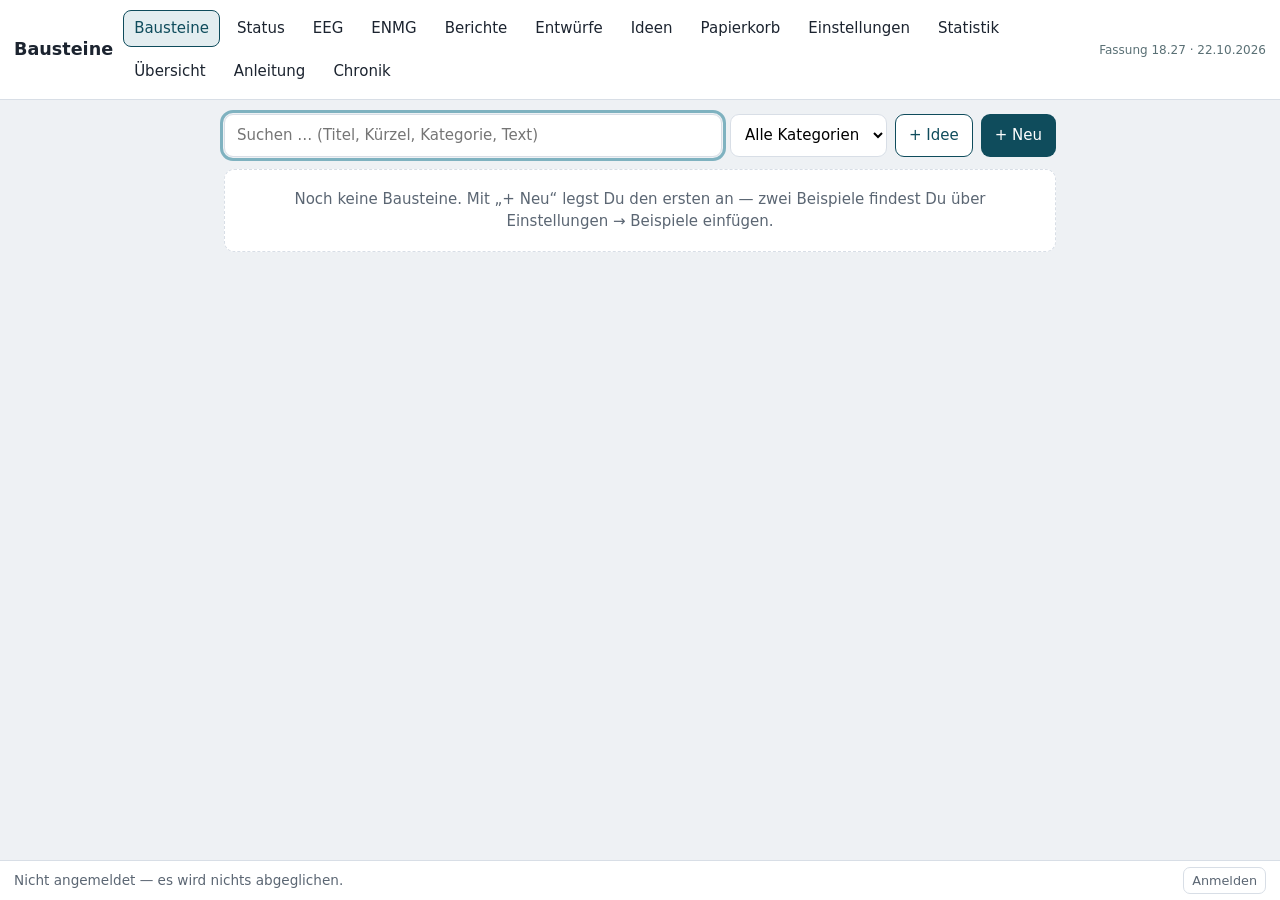
<file: index.html>
<!DOCTYPE html>
<!-- Datei: index.html
     Projekt: Textbausteine — Teil: App (Browser)
     Zweck: Das Gerüst der App: lädt Stil und alle Skripte in der
     richtigen Reihenfolge und stellt die leeren Flächen bereit, die
     die Ansichts-Dateien füllen. Doppelklick auf diese Datei startet
     die App.
     Testdaten-Welt: dieselbe Adresse mit ?welt=dev öffnen (roter Rahmen).
     An jeder Datei hängt eine Fassungsmarke (?v=…). Ohne sie hielte der
     Browser nach einer Veröffentlichung die alten Dateien fest, und Näd
     würde eine Fassung testen, die es nicht mehr gibt.
     GRUNDSATZ: In dieser App werden nie Patientendaten gespeichert. -->
<html lang="de">
<head>
<meta charset="UTF-8">
<meta name="viewport" content="width=device-width, initial-scale=1.0, viewport-fit=cover">
<title>Bausteine</title>
<link rel="stylesheet" href="stil.css?v=18.27">
</head>
<body>
  <header>
    <h1 id="app-name">Bausteine</h1>
    <span class="dev-marke" id="dev-marke" hidden>DEV</span>
    <nav id="haupt-nav"></nav>
  </header>
  <main id="inhalt"><div class="laden" id="lade-hinweis">Daten werden geladen …</div></main>
  <footer id="abgleich-leiste"></footer>
  <div id="meldung"></div>

  <!-- Reihenfolge ist Absicht: Texte → Zugangsdaten → Speicher →
       Netzverbindung → Abgleich → Makros → Masken → Auszeichnung → RTF-Leser → Reichtext →
       Einstellungen → Bausteine → Statistik → Bericht →
       Tardoc-Daten → Status-Grundlage → Status → EEG-Grundlage → EEG → ENMG → Selbsttest →
       Hilfe → Chronik → Formatleiste → Oberfläche → Ansichten -->
  <script src="texte.js?v=18.27"></script>
  <script src="konfiguration.js?v=18.27"></script>
  <script src="speicher.js?v=18.27"></script>
  <script src="wolke.js?v=18.27"></script>
  <script src="abgleich.js?v=18.27"></script>
  <script src="makros.js?v=18.27"></script>
  <script src="masken.js?v=18.27"></script>
  <script src="auszeichnung.js?v=18.27"></script>
  <script src="rtf-lesen.js?v=18.27"></script>
  <script src="reichtext.js?v=18.27"></script>
  <script src="einstellungen.js?v=18.27"></script>
  <script src="bausteine.js?v=18.27"></script>
  <script src="statistik.js?v=18.27"></script>
  <script src="bericht.js?v=18.27"></script>
  <script src="tardoc-daten.js?v=18.27"></script>
  <script src="status-grundlage.js?v=18.27"></script>
  <script src="status-texte.js?v=18.27"></script>
  <script src="status.js?v=18.27"></script>
  <script src="eeg-grundlage.js?v=18.27"></script>
  <script src="eeg.js?v=18.27"></script>
  <script src="normwerte-grundlage.js?v=18.27"></script>
  <script src="enmg-texte.js?v=18.27"></script>
  <script src="enmg.js?v=18.27"></script>
  <script src="enmg-befund.js?v=18.27"></script>
  <script src="enmg-leser.js?v=18.27"></script>
  <script src="enmg-leser-word.js?v=18.27"></script>
  <script src="enmg-leser-pdf.js?v=18.27"></script>
  <script src="enmg-leser-doc.js?v=18.27"></script>
  <script src="enmg-viking.js?v=18.27"></script>
  <script src="enmg-anonym.js?v=18.27"></script>
  <script src="diagnose.js?v=18.27"></script>
  <script src="pdf-formular.js?v=18.27"></script>
  <script src="mri-anmeldung.js?v=18.27"></script>
  <script src="pat-kette.js?v=18.27"></script>
  <script src="kisunla-umbau.js?v=18.27"></script>
  <script src="kisunla.js?v=18.27"></script>
  <script src="selbsttest.js?v=18.27"></script>
  <script src="selbsttest-enmg.js?v=18.27"></script>
  <script src="selbsttest-abloesung.js?v=18.27"></script>
  <script src="hilfe.js?v=18.27"></script>
  <script src="chronik.js?v=18.27"></script>
  <script src="tastenkuerzel.js?v=18.27"></script>
  <script src="formatleiste-tabellen.js?v=18.27"></script>
  <script src="formatleiste.js?v=18.27"></script>
  <script src="oberflaeche.js?v=18.27"></script>
  <script src="ansicht-ausfuellen.js?v=18.27"></script>
  <script src="ansicht-anzeigen.js?v=18.27"></script>
  <script src="ansicht-kisunla.js?v=18.27"></script>
  <script src="ansicht-mri.js?v=18.27"></script>
  <script src="ansicht-status-tardoc.js?v=18.27"></script>
  <script src="ansicht-status.js?v=18.27"></script>
  <script src="ansicht-status-pflege.js?v=18.27"></script>
  <script src="ansicht-eeg.js?v=18.27"></script>
  <script src="ansicht-eeg-pflege.js?v=18.27"></script>
  <script src="ansicht-enmg.js?v=18.27"></script>
  <script src="ansicht-enmg-pflege.js?v=18.27"></script>
  <script src="ansicht-enmg-anonym.js?v=18.27"></script>
  <script src="bericht-anonym.js?v=18.27"></script>
  <script src="ansicht-bericht-anonym.js?v=18.27"></script>
  <script src="ansicht-uebersicht.js?v=18.27"></script>
  <script src="ansicht-bericht-mc.js?v=18.27"></script>
  <script src="ansicht-kaertchen.js?v=18.27"></script>
  <script src="ansicht-bearbeiten.js?v=18.27"></script>
  <script src="ansicht-ideen.js?v=18.27"></script>
  <script src="ansicht-einstellungen.js?v=18.27"></script>
  <script src="ansicht-entwuerfe.js?v=18.27"></script>
  <script src="ansicht-wolke.js?v=18.27"></script>
  <script src="fenster-modus.js?v=18.27"></script>
</body>
</html>
</file>
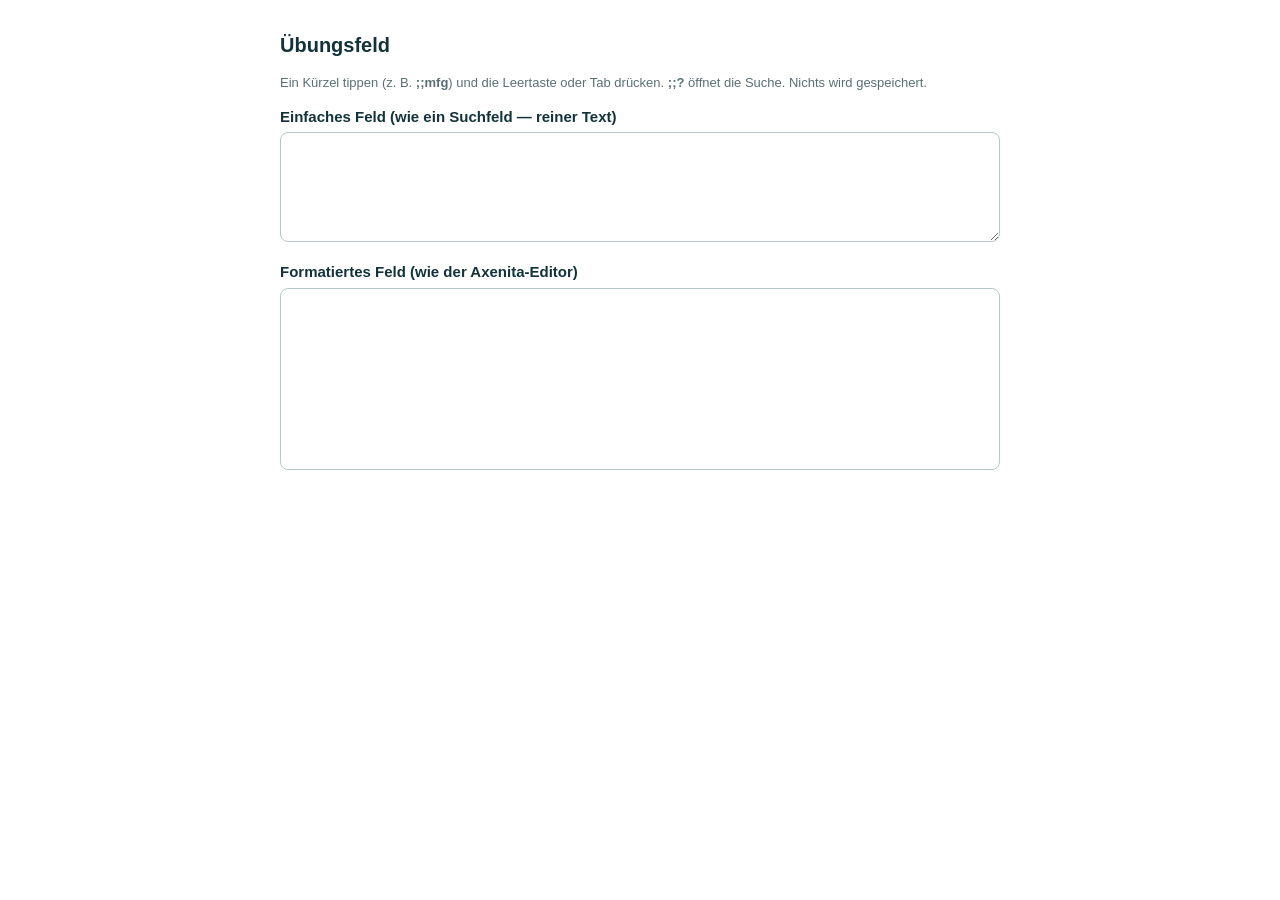
<file: erweiterung/uebungsfeld.html>
<!DOCTYPE html>
<!-- Datei: uebungsfeld.html
     Projekt: Textbausteine — Teil: Chrome-Erweiterung
     Zweck: Das eingebaute Übungsfeld. Hier lassen sich die Kürzel,
     die Suche (;;?) und das Lücken-Fenster gefahrlos ausprobieren,
     ohne irgendeine Seite freizuschalten: ein einfaches Feld (wie ein
     Suchfeld) und ein formatiertes Feld (wie der Axenita-Editor).
     Nichts, was hier steht, wird gespeichert. -->
<html lang="de">
<head>
  <meta charset="utf-8">
  <title>Bausteine — Übungsfeld</title>
  <link rel="stylesheet" href="einblendung.css">
  <style>
    body { font: 15px/1.5 Arial, sans-serif; color: #12333a;
           max-width: 720px; margin: 30px auto; padding: 0 16px; }
    h1 { font-size: 20px; }
    p  { color: #5a7075; font-size: 13px; }
    textarea { width: 100%; box-sizing: border-box; height: 110px;
           font: 15px Arial, sans-serif; padding: 10px;
           border: 1px solid #b7c7ca; border-radius: 8px; }
    #reich { min-height: 160px; border: 1px solid #b7c7ca;
           border-radius: 8px; padding: 10px; background: #fff; }
    textarea:focus, #reich:focus { outline: 2px solid #14595f; }
    h2 { font-size: 15px; margin-bottom: 4px; }
  </style>
</head>
<body>
  <h1>Übungsfeld</h1>
  <p>Ein Kürzel tippen (z.&nbsp;B. <b>;;mfg</b>) und die Leertaste oder
     Tab drücken. <b>;;?</b> öffnet die Suche. Nichts wird gespeichert.</p>

  <h2>Einfaches Feld (wie ein Suchfeld — reiner Text)</h2>
  <textarea id="einfach"></textarea>

  <h2>Formatiertes Feld (wie der Axenita-Editor)</h2>
  <div id="reich" contenteditable="true"></div>

  <script src="welt.js"></script>
  <script src="texte.js"></script>
  <script src="erweiterung-texte.js"></script>
  <script src="makros.js"></script>
  <script src="masken.js"></script>
  <script src="auszeichnung.js"></script>
  <script src="reichtext.js"></script>
  <script src="einblendung.js"></script>
  <script src="faecher.js"></script>
  <script src="seite.js"></script>
  <script src="seite-masken.js"></script>
</body>
</html>
</file>
<file: stil.css>
/* Datei: stil.css
   Projekt: Textbausteine — Teil: App (Browser)
   Zweck: Das gesamte Aussehen der App. Farben stehen oben als benannte
   Werte (Blaupause G.9a) — ein späteres Dunkel-Schema ändert nur sie.
   Seit Etappe 2 zusätzlich: die schmale Abgleich-Leiste am unteren
   Rand und die Gegenüberstellung zweier Fassungen bei einer doppelten
   Änderung. */

:root {
  --grund: #eef1f4;          /* Seitenhintergrund */
  --karte: #ffffff;          /* Kartengrund */
  --schrift: #1c2430;        /* Textfarbe */
  --gedaempft: #5b6673;      /* Nebentext */
  --linie: #d8dee6;          /* Trennlinien */
  --akzent: #0f4c5c;         /* Knöpfe, Hervorhebung */
  --akzent-hell: #e3edf0;
  --gut-schrift: #14632f;  --gut-grund: #e3f3e8;
  --warn-schrift: #a3261d; --warn-grund: #fbeae8;
  --dev: #c22e2e;
}
* { box-sizing: border-box; }
html, body { margin: 0; height: 100%; }
body {
  background: var(--grund); color: var(--schrift);
  font: 15px/1.5 -apple-system, "Segoe UI", system-ui, Roboto, Arial, sans-serif;
}
/* Testwelt-Rahmen (20.9. korrigiert): Er lag als Rahmen AM Inhalt und
   schnitt darum quer durch die Liste, sobald die Seite länger wurde.
   Jetzt liegt er als eigene Schicht über dem Fensterrand — er wandert
   beim Scrollen nicht mit und überdeckt nichts. */
body.dev-welt { min-height: 100vh; }
body.dev-welt::after {
  content: ""; position: fixed; inset: 0; z-index: 9;
  border: 4px solid var(--dev); pointer-events: none;
}

header {
  display: flex; align-items: center; gap: 10px;
  padding: 10px 14px; background: var(--karte);
  border-bottom: 1px solid var(--linie);
  position: sticky; top: 0; z-index: 5;
}
header h1 { font-size: 1.1rem; margin: 0; }
.dev-marke {
  background: var(--dev); color: #fff; border-radius: 6px;
  padding: 1px 8px; font-size: .8rem; font-weight: 700;
}
nav { margin-left: auto; display: flex; gap: 6px; flex-wrap: wrap; }
nav button {
  background: none; border: 1px solid transparent; border-radius: 8px;
  padding: 6px 10px; font: inherit; cursor: pointer; color: var(--schrift);
}
nav button.aktiv { background: var(--akzent-hell); border-color: var(--akzent); color: var(--akzent); }

main { max-width: 860px; margin: 0 auto; padding: 14px 14px 56px; }
main.breit { max-width: 1100px; }

/* Die Abgleich-Leiste: immer sichtbar, nie im Weg. */
#abgleich-leiste {
  position: fixed; left: 0; right: 0; bottom: 0; z-index: 8;
  display: flex; align-items: center; gap: 10px; flex-wrap: wrap;
  padding: 6px 14px calc(6px + env(safe-area-inset-bottom));
  background: var(--karte); border-top: 1px solid var(--linie);
  font-size: .85rem; color: var(--gedaempft);
}
#abgleich-leiste.warn { background: var(--warn-grund); color: var(--warn-schrift); }
#abgleich-leiste .leiste-text { flex: 1; min-width: 120px; }
#abgleich-leiste .leiste-offen {
  background: var(--akzent-hell); color: var(--akzent);
  border-radius: 6px; padding: 1px 8px; white-space: nowrap;
}

/* Zwei Fassungen nebeneinander, wenn beide Orte geändert haben. */
.fassung {
  border: 1px solid var(--linie); border-radius: 9px;
  padding: 10px; margin-bottom: 10px;
}
.fassung-kopf { font-weight: 700; font-size: .9rem; }
.fassung-titel { margin-top: 4px; }

.werkzeugleiste { display: flex; gap: 8px; margin-bottom: 12px; flex-wrap: wrap; }
.werkzeugleiste input[type=search] {
  flex: 1; min-width: 200px; font: inherit;
  padding: 9px 12px; border: 1px solid var(--linie); border-radius: 9px;
}
.werkzeugleiste select {
  font: inherit; padding: 8px 10px; border: 1px solid var(--linie);
  border-radius: 9px; background: var(--karte); max-width: 220px;
}
button.haupt {
  background: var(--akzent); color: #fff; border: 0; border-radius: 9px;
  padding: 9px 14px; font: inherit; cursor: pointer;
}
button.neben {
  background: var(--karte); color: var(--akzent);
  border: 1px solid var(--akzent); border-radius: 9px;
  padding: 8px 13px; font: inherit; cursor: pointer;
}
button.leise {
  background: none; border: 0; color: var(--gedaempft);
  font: inherit; cursor: pointer; padding: 4px 6px; border-radius: 6px;
}
button.leise:hover { background: var(--akzent-hell); color: var(--akzent); }
button:focus-visible, input:focus-visible, select:focus-visible,
textarea:focus-visible { outline: 3px solid #7fb2c0; outline-offset: 1px; }

.gruppe { margin: 14px 0 6px; color: var(--gedaempft); font-size: .85rem;
          text-transform: uppercase; letter-spacing: .04em; }
ul.liste { list-style: none; margin: 0; padding: 0; }
ul.liste li {
  background: var(--karte); border: 1px solid var(--linie);
  border-radius: 10px; margin-bottom: 8px;
  display: flex; align-items: center; gap: 10px; padding: 10px 12px;
  cursor: pointer;
}
ul.liste li:hover { border-color: var(--akzent); }
.zeile-text { flex: 1; min-width: 0; }
.zeile-titel { font-weight: 600; }
.zeile-neben { color: var(--gedaempft); font-size: .85rem;
  white-space: nowrap; overflow: hidden; text-overflow: ellipsis; }
.marke {
  background: var(--akzent-hell); color: var(--akzent);
  border-radius: 6px; padding: 1px 7px; font-size: .8rem; white-space: nowrap;
}
.leer, .laden { color: var(--gedaempft); background: var(--karte);
  border: 1px dashed var(--linie); border-radius: 10px; padding: 18px;
  text-align: center; }

/* Das Fenster darf nie höher werden als der Bildschirm: der Inhalt
   scrollt, die Knopfzeile unten bleibt stehen. Sonst rutschte
   „Speichern" bei langen Fenstern (z. B. Baustein mit zwei
   Standort-Fassungen) aus dem Bild — Näd 22.9. */
dialog {
  border: 1px solid var(--linie); border-radius: 12px; padding: 18px;
  width: min(560px, 92vw); color: var(--schrift);
  max-height: 88vh; overflow-y: auto; overscroll-behavior: contain;
}
/* Das Bearbeiten-Fenster ist bewusst BREIT (Näd 23.9.): Nur so sieht
   man beim Schreiben, wo eine Zeile wirklich umbricht und wo ein
   Absatz endet — und Tabellen stehen in ihrer echten Breite da,
   statt zusammengequetscht. Auf kleinen Bildschirmen greift 96vw. */
dialog.weit { width: min(1180px, 96vw); }
dialog::backdrop { background: rgba(20, 30, 40, .35); }
dialog h2 { margin: 0 0 10px; font-size: 1.05rem; }
.feldzeile { margin-bottom: 10px; }
.feldzeile label { display: block; font-size: .85rem; color: var(--gedaempft);
  margin-bottom: 3px; }
.feldzeile input[type=text], .feldzeile textarea, .feldzeile select {
  width: 100%; font: inherit; padding: 8px 10px;
  border: 1px solid var(--linie); border-radius: 8px;
}
.feldzeile textarea { min-height: 130px; font-family: ui-monospace, "SF Mono",
  Consolas, Menlo, monospace; font-size: .9rem; }
.dialog-knoepfe { display: flex; gap: 8px; justify-content: flex-end;
  margin-top: 14px; flex-wrap: wrap;
  position: sticky; bottom: -18px; z-index: 5;
  background: var(--karte); border-top: 1px solid var(--linie);
  padding: 10px 0 4px; margin-bottom: -4px; }
.hinweis-gut { color: var(--gut-schrift); font-size: .85rem; }
/* Hinweiszeile im Kopier-Fenster (23.9.). */
dialog p.hinweis { margin: -4px 0 10px; font-size: .85rem;
  color: var(--gedaempft); }
ul.fehlerliste { margin: 2px 0 0; padding-left: 20px; }
ul.fehlerliste li { font-size: .85rem; margin-bottom: 2px; }
ul.fehlerliste.warn li { color: var(--warn-schrift); }
.knopfleiste { display: flex; flex-wrap: wrap; gap: 4px; }
button.klein { font-size: .8rem; padding: 3px 8px;
  border: 1px solid var(--linie); border-radius: 7px; background: var(--karte); }
button.klein:hover { background: var(--akzent-hell); border-color: var(--akzent); }
.zaehler { color: var(--akzent); font-weight: 700; min-width: 46px; }
h3.unterkapitel { font-size: .92rem; margin: 12px 0 2px; }
h3.unterkapitel:first-of-type { margin-top: 4px; }
.hinweis-warn { color: var(--warn-schrift); font-size: .85rem; white-space: pre-line; }
/* Fehlerzeile im Bearbeiten-Fenster: deutlich sichtbar über den
   Knöpfen (23.9.), weil die Sprechblase vom Fenster verdeckt wird. */
dialog > p.hinweis-warn { margin: 10px 0 0; padding: 8px 10px;
  border: 1px solid var(--warn-schrift); border-radius: 8px; }
.vorschau-kasten {
  background: var(--grund); border: 1px solid var(--linie); border-radius: 8px;
  padding: 10px; white-space: pre-wrap; font-size: .9rem; margin-top: 8px;
}

.karte {
  background: var(--karte); border: 1px solid var(--linie);
  border-radius: 10px; padding: 14px; margin-bottom: 12px;
}
.karte h2 { margin: 0 0 8px; font-size: 1rem; }
.karte p.erklaerung { color: var(--gedaempft); font-size: .9rem; margin: 4px 0 10px; }
table.konstanten { width: 100%; border-collapse: collapse; }
table.konstanten td { padding: 4px 6px 4px 0; }
table.konstanten input { width: 100%; font: inherit; padding: 6px 8px;
  border: 1px solid var(--linie); border-radius: 7px; }
table.konstanten button { font-size: .8rem; padding: 4px 10px;
  border: 1px solid var(--linie); border-radius: 7px; background: var(--karte);
  color: var(--warn-schrift); cursor: pointer; white-space: nowrap; }
table.konstanten button:hover { background: var(--warn-grund);
  border-color: var(--warn-schrift); }

.test-zeile { display: flex; gap: 8px; padding: 5px 0;
  border-bottom: 1px dashed var(--linie); align-items: baseline; }
.test-zeile:last-child { border-bottom: 0; }
.punkt-gut { color: var(--gut-schrift); font-weight: 700; }
.punkt-warn { color: var(--warn-schrift); font-weight: 700; }
.test-detail { color: var(--gedaempft); font-size: .85rem; }

#meldung {
  position: fixed; left: 50%; bottom: 22px; transform: translateX(-50%);
  background: var(--schrift); color: #fff; border-radius: 999px;
  padding: 9px 18px; font-size: .9rem; opacity: 0; pointer-events: none;
  transition: opacity .2s; max-width: 90vw; text-align: center; z-index: 50;
}
#meldung.sichtbar { opacity: 1; }
#meldung.warn { background: var(--warn-schrift); }

@media (max-width: 600px) {
  nav button { padding: 6px 7px; font-size: .85rem; }
  main { padding: 10px; }
}

/* Schreibfeld mit Formatierung (formatleiste.js) */
.schreibfeld-rahmen { border: 1px solid var(--linie); border-radius: 9px;
  overflow: hidden; background: var(--karte); }
.formatleiste { display: flex; flex-wrap: wrap; gap: 4px; align-items: center;
  padding: 6px 8px; background: var(--grund); border-bottom: 1px solid var(--linie); }
.formatleiste button.klein { min-width: 30px; }
.formatleiste select.klein { font-size: .82rem; padding: 3px 6px;
  border: 1px solid var(--linie); border-radius: 6px; background: var(--karte); }
.knopf-fett { font-weight: 800; }
.knopf-kursiv { font-style: italic; }
.knopf-unter { text-decoration: underline; }
.knopf-durch { text-decoration: line-through; }
.klein-hinweis { padding: 4px 8px; margin: 0; font-size: .78rem;
  border-bottom: 1px solid var(--linie); }
/* Arial 10 Punkt — dieselbe Schrift und Grösse wie KISIMs Textfelder,
   damit im Schreibfeld steht, was nachher auch dort steht. */
/* Die Fassungs-Felder starten kleiner als das Hauptfeld — sie sind die
   Ausnahme, nicht der Regelfall, und dürfen das Fenster nicht sprengen. */
.variante-block { border-left: 3px solid var(--linie); padding-left: 10px;
  margin: 10px 0; }
.variante-kopf { display: flex; align-items: center; gap: 8px;
  justify-content: space-between; }
.variante-block .schreibfeld { min-height: 90px; max-height: 24vh; }
.schreibfeld { min-height: 140px; max-height: 42vh; overflow: auto;
  padding: 10px 12px; outline: none; line-height: 1.45;
  font-family: Arial, Helvetica, sans-serif; font-size: 13.3px; }
.schreibfeld:focus { box-shadow: inset 0 0 0 2px var(--akzent-hell); }
.schreibfeld ul, .schreibfeld ol { margin: 4px 0 4px 20px; padding-left: 10px; }
.marke-diktat { background: var(--warn-grund); color: var(--warn-schrift); }

/* Zwischenablage untersuchen */
.untersuch-feld { border: 2px solid var(--akzent); border-radius: 8px;
  min-height: 70px; max-height: 200px; }
.rohtext { background: var(--grund); border: 1px solid var(--linie);
  border-radius: 8px; padding: 8px; font-size: .74rem; white-space: pre-wrap;
  word-break: break-all; max-height: 260px; overflow: auto; margin-top: 10px; }

/* Entwürfe und Sammel-Erfassung */
.sammelfeld { border: 2px solid var(--akzent); border-radius: 9px;
  min-height: 110px; }
.sammelfeld:empty::before { content: attr(data-leer); color: var(--gedaempft); }
.sammel-knoepfe { justify-content: flex-start; margin-top: 10px; }
.sammel-zaehler { margin-top: 8px; }
.idee-feld { width: 100%; min-height: 130px; font: inherit; padding: 10px;
  border: 1px solid var(--linie); border-radius: 9px; box-sizing: border-box; }

/* Fassungsmarke oben auf jeder Seite (20.9.) */
.fassung-marke { margin-left: 10px; font-size: 12px; color: #5a7075; font-weight: normal; white-space: nowrap; }

/* ---- Tabellen (Etappe 7) ------------------------------------------- */
.tb-tabelle { border-collapse: collapse; width: 100%; margin: 6px 0;
  table-layout: fixed; font-size: 13.3px; }
.tb-tabelle td, .tb-tabelle th { border: 1px solid var(--linie);
  padding: 3px 6px; vertical-align: top; word-wrap: break-word;
  min-width: 24px; }
.tb-tabelle th { font-weight: 700; background: var(--karte);
  text-align: left; }
.schreibfeld { overflow-x: auto; }
/* Die Werkzeuge stehen in EINER Zeile und rücken erst um, wenn der
   Platz wirklich fehlt; zusammengehörende Gruppen bleiben beisammen
   (Näd 23.9.: „L, M und R sollten auf der gleichen Zeile sein"). */
.tabellen-leiste .gruppe { display: inline-flex; gap: 4px; }
.tabellen-leiste { display: none; flex-wrap: wrap; gap: 4px; align-items: center;
  align-items: center; padding: 4px 8px;
  border-top: 1px dashed var(--linie); }
.tabellen-leiste.sichtbar { display: flex; }
.tabellen-leiste .leisten-titel { font-size: .78rem;
  color: var(--gedaempft); margin-right: 2px; }

/* ---- Etappe 8: Masken-Fenster ------------------------------------- */
/* Scrollen und die festsitzende Knopfzeile bringt schon die
   allgemeine dialog-Regel oben mit (Register #35). */
dialog.maske { width: min(720px, 94vw); }
.maske-zeile { display: block; }
.maske-kopf {
  display: flex; gap: 8px; align-items: center; font-weight: 600;
  cursor: pointer;
}
.maske-kopf input[type="checkbox"] { width: 17px; height: 17px; }
.maske-text {
  width: 100%; margin-top: 4px; padding: 6px 8px;
  border: 1px solid var(--linie); border-radius: 9px; resize: vertical;
  /* hebt die Schreibfeld-Regel der feldzeile auf: Ankreuz-Texte sind
     kurze Sätze, keine Monospace-Editoren */
  min-height: 0; font: inherit;
}
.maske-katliste {
  display: flex; flex-direction: column; gap: 4px; margin-top: 4px;
  padding-left: 4px;
}
.maske-kateintrag {
  display: flex; gap: 8px; align-items: center; font-weight: normal;
  cursor: pointer;
}
.maske-kateintrag input[type="checkbox"] { width: 16px; height: 16px; }
/* Was gerade nicht gilt (Abschnitt abgewählt), bleibt sichtbar, aber
   gedimmt — das Fenster springt nicht (Entscheid Etappe 8). */
.maske-zeile.gedimmt { opacity: .45; }

/* Sammelrunde E8: Bausteine ohne Kategorie stehen abgesetzt zuunterst. */
.gruppe-ohne { color: #8a6d1a; border-top: 2px solid #e6d9a8;
  margin-top: 18px; padding-top: 10px; }
.liste-ohne li { background: #fdf9ec; }
.erklaerzeile { margin-top: 6px; min-height: 2.4em; font-size: 0.85rem;
  color: #4a5b60; background: #f2f6f7; border-radius: 6px; padding: 6px 10px; }

/* Kärtchen-Runde: Platzhalter als Klartext-Kärtchen im Schreibfeld. */
.tb-chip { display: inline-block; padding: 1px 8px; margin: 0 1px;
  border-radius: 10px; font-size: 0.82em; font-weight: 600;
  background: #e3edf0; color: #14595f; border: 1px solid #b9d2d8;
  cursor: pointer; user-select: none; white-space: nowrap;
  max-width: 100%; overflow: hidden; text-overflow: ellipsis;
  vertical-align: baseline; }
.tb-chip:hover { filter: brightness(0.94); }
.tb-chip-ankreuz { background: #e7f0e2; border-color: #bfd6b3; color: #2f5c1f; }
.tb-chip-kategorie { background: #efe6f4; border-color: #d3bede; color: #5b2d78; }
.tb-chip-sprung { background: #fdeee0; border-color: #ecd0b0; color: #8a4b12; }
.tb-chip-roh { background: #eee; border-color: #ccc; color: #555; }
.tb-chip-wenn, .tb-chip-wennnicht, .tb-chip-ende { font-weight: 700; }
.tb-paar-0 { background: #dcebf7; border-color: #aecfe8; color: #114b78; }
.tb-paar-1 { background: #fdf3d7; border-color: #e8d79a; color: #6d5410; }
.tb-paar-2 { background: #fbe3ea; border-color: #eab6c6; color: #7c1f3f; }
.tb-paar-3 { background: #e2f2ec; border-color: #b2dccd; color: #145c43; }
.tb-paar-fehl { background: #fdecea; border-color: #d33; color: #a11;
  border-style: dashed; }
.rohzeile { margin-top: 6px; display: flex; gap: 6px; align-items: center;
  font-size: 0.8rem; color: #7a888c; }
.rohzeile label { cursor: pointer; }

/* ---- Status-Werk (Etappe 9) ---------------------------------------- */
.status-kopf { display: flex; align-items: center; gap: 12px;
  justify-content: space-between; flex-wrap: wrap; }
.status-teilmengen { display: flex; flex-wrap: wrap; gap: 6px;
  align-items: center; margin: 8px 0; }
.status-chip { border-radius: 999px; padding: 4px 12px; }
.status-chip.aktiv { background: #2c7a7b; color: #fff;
  border-color: #2c7a7b; }
.status-tardoc { background: #f6f8f8; border: 1px solid #dde4e6;
  border-radius: 8px; padding: 8px 10px; margin: 8px 0; }
.status-tardoc-zeile { display: flex; align-items: center; gap: 10px;
  flex-wrap: wrap; margin: 2px 0; }
.status-pille { border-radius: 999px; padding: 2px 10px;
  background: #e7ebec; font-weight: 600; white-space: nowrap; }
.status-pille.gut { background: #d9f2e2; color: #1c7c3c; }
.status-pille.halb { background: #fdf3d7; color: #8a6d00; }
.status-tardoc-fuss { font-size: 0.72rem; color: #8a9599;
  margin-top: 4px; }
.status-suche { width: 100%; max-width: 420px; margin: 4px 0 10px;
  padding: 6px 10px; }
.status-flaeche { display: grid; grid-template-columns: minmax(0, 1fr) 340px;
  gap: 16px; align-items: start; }
@media (max-width: 900px) { .status-flaeche { grid-template-columns: 1fr; } }
.status-rechts { position: sticky; top: calc(var(--kopf-h, 0px) + 10px); }
.status-knoepfe { display: flex; flex-wrap: wrap; gap: 6px; }
.status-kopieren { font-weight: 700; }
.status-vorschau { margin-top: 8px; max-height: 62vh; overflow: auto; }
.status-vorschau-inhalt p { margin: 0 0 8px; }
.status-kategorie { border: 1px solid #e2e8ea; border-radius: 8px;
  padding: 8px 10px; margin: 0 0 10px; background: #fff; }
.status-kategorie h3 { margin: 0 0 6px; font-size: 0.95rem;
  text-decoration: underline; }
.status-zeile { display: flex; gap: 8px; align-items: flex-start;
  padding: 3px 0; }
.status-zeile input[type="checkbox"] { margin-top: 3px; }
.status-zeile.selten { opacity: 0.82; font-size: 0.9em;
  background: #fafcfc; }
.status-zeile-inhalt { flex: 1; min-width: 0; }
.status-name { font-weight: 600; }
.status-befund { cursor: pointer; border-bottom: 1px dotted #b8c4c7; }
.status-befund:hover { background: #eef4f5; }
.status-befund.abweichend { font-weight: 700; color: #444444; }
.status-zurueck { margin-left: 6px; padding: 0 6px; }
.status-abweichfeld { width: 100%; box-sizing: border-box; }
.status-weitere { margin-top: 4px; font-size: 0.8rem; color: #4a6a6e;
  background: none; border: none; text-decoration: underline;
  cursor: pointer; padding: 2px 0; }
/* Pflege */
.status-pflege-katzeile { display: flex; align-items: center; gap: 8px; }
.status-pflege-katzeile h3 { cursor: pointer; margin: 0; }
.status-pflege-zeile { display: flex; align-items: center; gap: 8px;
  padding: 3px 0; flex-wrap: wrap; }
.status-pflege-befund { flex: 1; min-width: 180px; color: #5c6a6e;
  font-size: 0.88em; }
.status-pfeil { padding: 0 7px; }
.status-pfeil:disabled { opacity: 0.3; }
.status-marke { font-size: 0.72rem; border-radius: 999px;
  padding: 1px 9px; background: #eef1f2; color: #7a888c; }
.status-marke.haeufig { background: #dcefe4; color: #1c7c3c; }
.status-katwahl { max-width: 180px; }
.status-klein { font-size: 0.78rem; padding: 2px 8px; }
.status-grundneu { margin-top: 14px; color: #a11; }
.status-dialog { max-width: 560px; width: 92vw; }
.status-etiketten { margin: 4px 0; }
.status-etikett { display: flex; align-items: center; gap: 8px;
  font-size: 0.85rem; padding: 2px 0; }
.status-etikett-neu { display: flex; flex-wrap: wrap; gap: 6px;
  align-items: center; margin-top: 4px; }
.status-muskeln { width: 90px; }
/* Übersicht */
.uebersicht-tabelle h3 { margin: 12px 0 4px; }
.uebersicht-zeile { display: grid;
  grid-template-columns: 22ch 240px minmax(0, 1fr) 90px;
  gap: 10px; padding: 3px 0; border-bottom: 1px solid #eef1f2;
  align-items: baseline; }
@media (max-width: 800px) {
  .uebersicht-zeile { grid-template-columns: 90px minmax(0, 1fr); }
  .uebersicht-text, .uebersicht-benutzt { display: none; }
}
.uebersicht-kuerzel { font-family: ui-monospace, Consolas, monospace;
  color: #2c7a7b; overflow-wrap: anywhere; }
.uebersicht-titel { font-weight: 600; }
.uebersicht-text { color: #5c6a6e; font-size: 0.88em; overflow: hidden;
  text-overflow: ellipsis; white-space: nowrap; }
.uebersicht-benutzt { font-size: 0.78em; color: #8a9599;
  text-align: right; }

/* ---- Berichte: Bericht Memory Clinic (Etappe 9, R6) ----------------- */
.bmc-quelle { width: 100%; box-sizing: border-box; font: 0.85rem/1.4 inherit;
  padding: 8px; border: 1px solid #c8d0d3; border-radius: 6px; }
.bmc-wahlen { display: flex; flex-wrap: wrap; gap: 10px; align-items: flex-end;
  margin: 10px 0; }
.bmc-wahl { display: flex; flex-direction: column; gap: 3px;
  font-size: 0.8rem; color: #5b6b70; }
.bmc-ziel { margin-top: 14px; }
.bmc-zielkopf { display: flex; align-items: center; gap: 12px;
  justify-content: space-between; }
.bmc-zielkopf h3 { margin: 0; }
.bmc-vorschau { background: #fff; border: 1px solid #dde4e6; border-radius: 6px;
  padding: 10px 12px; margin-top: 8px; max-height: 300px; overflow: auto;
  font-size: 0.85rem; }
.bmc-vorschau p { margin: 0 0 8px; }

/* ---- Sammelrunde Etappe 9 (27.9.): Sticky-Kopf, Nur-Gewählte, iPhone */
.status-sticky { position: sticky; top: var(--kopf-h, 0px); z-index: 4;
  background: var(--grund); padding: 6px 0 8px; box-shadow: 0 6px 8px -8px rgba(0,0,0,0.25); }
.status-suchzeile { display: flex; gap: 8px; align-items: center; }
.status-suchzeile .status-suche { flex: 1; }
.status-nurgew { border-radius: 999px; padding: 4px 12px; white-space: nowrap; }
.status-nurgew.aktiv { background: #2c7a7b; color: #fff; border-color: #2c7a7b; }
.status-name { cursor: pointer; }
.status-exportzeile { margin: 4px 0 10px; }
.uebersicht-zeile { cursor: pointer; }
.uebersicht-zeile:hover { background: #eef3f3; }

/* iPhone und schmale Fenster: Die App bleibt benutzbar — Navigation
   umbrechend und kompakt, Status einspaltig, Vorschau darunter. */
@media (max-width: 760px) {
  header { flex-wrap: wrap; row-gap: 4px; position: static; }
  .status-sticky { top: 0; }
  .fassung-marke { flex-basis: 100%; margin-left: 0; }
  #haupt-nav { flex-wrap: wrap; gap: 4px; }
  #haupt-nav button { padding: 5px 9px; font-size: 0.82rem; }
  .status-flaeche { display: block; }
  .status-rechts { position: static; max-width: none; margin-top: 14px; }
  .status-vorschau { max-height: 40vh; }
  .status-teilmengen { overflow-x: auto; flex-wrap: nowrap;
    padding-bottom: 4px; -webkit-overflow-scrolling: touch; }
  .status-tardoc-zeile { flex-wrap: wrap; }
  .bmc-wahlen { flex-direction: column; align-items: stretch; }
  .uebersicht-zeile { grid-template-columns: auto 1fr; }
  .uebersicht-text { display: none; }
}

/* Tardoc-Nachlese-Fenster (27.9.) */
.status-tardoc-lesen { margin-left: 10px; font-size: .8rem;
  border-radius: 999px; padding: 2px 10px; }
.status-schleier { position: fixed; inset: 0; z-index: 60;
  background: rgba(20, 35, 38, 0.45); display: flex;
  align-items: flex-start; justify-content: center; padding: 4vh 12px; }
.status-lesen-karte { background: var(--karte); border-radius: 12px;
  max-width: 760px; width: 100%; max-height: 88vh; overflow-y: auto;
  padding: 16px 20px; box-shadow: 0 12px 40px rgba(0,0,0,0.3); }
.status-lesen-karte h4 { margin: 14px 0 4px; }
.status-lesen-position { margin: 4px 0; }
.status-lesen-position a { color: var(--akzent); }
.status-lesen-gruppe { margin: 3px 0 3px 10px; font-size: .88rem; }

/* Nachbesserung 27.9.: Ampel-Zeile springt nicht mehr (eine Zeile,
   Überlauf mit …, voller Text als Tooltip); Muskel-Auswahl. */
.status-tardoc-zeile { flex-wrap: nowrap; min-height: 26px; }
.status-tardoc-hinweis { flex: 1; min-width: 0; white-space: nowrap;
  overflow: hidden; text-overflow: ellipsis; }
.status-befund .abweichend-teil { color: #444444; }
.status-merkmale { margin: 2px 0 4px 26px; }
.status-merkmal-knopf { font-size: .78rem; border-radius: 999px;
  padding: 2px 10px; }
.status-merkmal-feld { margin-top: 6px; padding: 8px 10px;
  background: #eef3f3; border-radius: 8px;
  display: grid; grid-template-columns: repeat(auto-fill, minmax(230px, 1fr));
  gap: 2px 14px; }
.status-merkmal-titel { grid-column: 1 / -1; font-weight: 700;
  font-size: .8rem; margin-top: 6px; }
.status-merkmal-titel:first-child { margin-top: 0; }
.status-merkmal-zeile { display: flex; gap: 6px; align-items: center;
  font-size: .85rem; cursor: pointer; }

/* 28.9.: Abdeckung über dem klebenden Kopf (Windows-Loch), B|A-Spalten
   im Nachlese-Fenster, wachsendes Überschreiben-Feld */
.status-sticky::before { content: ""; position: absolute; left: 0;
  right: 0; bottom: 100%; height: 140px; background: var(--grund); }
.status-lesen-ab { display: grid; grid-template-columns: 1fr 1fr;
  gap: 10px; margin: 6px 0 10px; }
.status-lesen-ab .status-lesen-position { margin: 0; padding: 8px 10px;
  border-radius: 8px; border: 1px solid var(--linie); }
.status-lesen-ab .halb { background: #fdf6e3; border-color: #e5d9a8; }
.status-lesen-ab .gut { background: #e8f4ef; border-color: #b7dcc9; }
.status-abweichfeld { overflow: hidden; resize: vertical;
  min-height: 44px; }
@media (max-width: 760px) { .status-lesen-ab { grid-template-columns: 1fr; } }

/* 28.9.: Nachlese als Tabelle (Gruppe × Exploration B | A) */
.status-lesen-tabelle-huelle { overflow-x: auto; margin: 6px 0 10px; }
.status-lesen-tabelle { border-collapse: collapse; width: 100%;
  font-size: .85rem; }
.status-lesen-tabelle th, .status-lesen-tabelle td { border: 1px solid var(--linie);
  padding: 6px 8px; vertical-align: top; text-align: left; }
.status-lesen-tabelle th { background: #f4f7f7; }
.status-lesen-tabelle th.halb, .status-lesen-tabelle td.halb { background: #fdf6e3; }
.status-lesen-tabelle th.gut, .status-lesen-tabelle td.gut { background: #e8f4ef; }
.status-lesen-tabelle th a { color: var(--akzent); }
.status-lesen-gruppenname { font-weight: 700; white-space: nowrap; }

/* Bericht MC: eingelesene Zusatzuntersuchungen (15.13) */
.bmc-zusatz { margin-top: 12px; }
.bmc-zusatz textarea { margin-bottom: 8px; }
.bmc-chips { margin-top: 8px; display: flex; flex-wrap: wrap; gap: 6px; }
.bmc-chip { background: var(--karte-hell, #eef2f6); border: 1px solid var(--rand, #c8d0d8);
  border-radius: 12px; padding: 3px 8px; font-size: 0.85rem;
  display: inline-flex; align-items: center; gap: 6px; }
.bmc-chip-weg { border: none; background: none; cursor: pointer;
  font-size: 1rem; line-height: 1; padding: 0 2px; }

/* Sammelrunde 30.9.: „alle wählen / alle abwählen" in der Muskel-Auswahl */
.status-merkmal-alle { display: flex; gap: 6px; margin: 2px 0 6px 0; }
.status-merkmal-alleknopf { font-size: 12px; padding: 2px 8px; }

/* Sammelrunde 30.9.: Ziehen in der Status-Pflege, Zusätze im Status */
.status-griff { cursor: grab; color: #8a9a9e; font-size: 16px; padding: 0 2px; user-select: none; }
.status-pflege-zeile[draggable="true"] { cursor: grab; }
.status-pflege-zeile.wird-gezogen { opacity: 0.4; }
.status-pflege-zeile.ablage-oben { box-shadow: 0 -3px 0 #14595f; }
.status-pflege-zeile.ablage-unten { box-shadow: 0 3px 0 #14595f; }
.status-zusatz { border: none; background: none; cursor: pointer; font-size: 15px;
  color: #b7c7ca; padding: 0 4px; line-height: 1; }
.status-zusatz.an { color: #c98a00; }
.status-zeile.ist-zusatz { background: #fff8e6; border-left: 3px solid #e0b040; }

/* 1.10.: Tardoc-Hinweis nie abschneiden — ganzer Text, bei Bedarf zweizeilig */
.status-tardoc-zeile { align-items: flex-start; }
.status-tardoc-hinweis { white-space: normal !important; overflow: visible !important;
  text-overflow: clip !important; line-height: 1.35; }
.status-merkmal-zeile.ist-zusatz { background: #fff8e6; border-radius: 4px; }
.status-merkmal-zeile .status-zusatz { margin-left: auto; }

/* ---- EEG-Werk (Etappe 10, 16.0) — baut auf den Status-Klassen auf ---- */
.eeg-zeile .eeg-stuecke { line-height: 2; }
select.eeg-auswahl, input.eeg-feld {
  font: inherit; margin: 0 2px; padding: 1px 4px;
  border: 1px solid #bbb; border-radius: 4px; background: #fff;
  max-width: 100%;
}
input.eeg-feld { width: 7ch; }
input.eeg-feld::placeholder { color: #999; font-size: 0.85em; }
h3.eeg-beurteilung-titel {
  margin: 18px 0 6px; padding-top: 10px; border-top: 2px solid #ccc;
}
.eeg-pflege-zeile .status-befund { white-space: pre-wrap; }
.eeg-pflege-zeile.wird-gezogen { opacity: 0.4; }
.eeg-pflege-zeile.ablage-oben { box-shadow: 0 -3px 0 #14595f; }
.eeg-pflege-zeile.ablage-unten { box-shadow: 0 3px 0 #14595f; }

/* ---- EEG 16.1: Schnell-Befund ------------------------------------ */
/* Überschriebenes wird im EEG NICHT hervorgehoben (Näd 2.10. — im
   EEG steht nur, was auffällig ist; der Status behält sein Fett).
   Nur eine feine gestrichelte Linie zeigt in der Maske die Stelle. */
.eeg-zeile .abweichend-teil {
  font-weight: inherit;
  color: inherit;
  border-bottom: 1px dashed #b8b2a7;
}
.eeg-selten-titel {
  margin: 18px 0 6px;
  font-size: 0.95rem;
  color: #6b6558;
}
details.eeg-kat-zu {
  border: 1px solid var(--linie, #d8d2c6);
  border-radius: 10px;
  background: var(--karte, #fffdf8);
  margin: 0 0 8px;
  padding: 2px 10px;
}
details.eeg-kat-zu > summary {
  cursor: pointer;
  padding: 7px 2px;
  font-weight: 600;
  color: #4a463d;
}
details.eeg-kat-zu[open] > summary {
  border-bottom: 1px solid var(--linie, #e3ddd1);
  margin-bottom: 6px;
}
.eeg-herdzeile {
  display: flex;
  flex-wrap: wrap;
  align-items: center;
  gap: 6px;
  padding: 7px 8px;
  margin: 0 0 6px;
  border: 1px solid var(--linie, #d8d2c6);
  border-radius: 10px;
  background: #faf7f0;
}
.eeg-herdzeile select { max-width: 100%; }
.eeg-zeile-dazu {
  margin: 2px 0 8px;
  padding: 6px 12px;
  border-radius: 999px;
}
.eeg-zeile-weg {
  margin-left: auto;
  padding: 2px 9px;
  border-radius: 999px;
  color: #8a4a3a;
}
.eeg-auto { background: #f6f4ee; }
.eeg-auto-zeile .status-befund { cursor: pointer; }

/* ---- EEG 16.2: Voranwahl, Dreiknöpfe, vorbereitete Zeilen -------- */
.eeg-wahl-chips {
  display: flex;
  flex-wrap: wrap;
  gap: 6px;
  margin: 2px 0 8px;
}
.eeg-herdzeile {
  position: relative;
  padding-right: 34px;         /* Platz fürs ✕ — nichts überlappt */
}
.eeg-herdzeile:not(.aktiv) { opacity: 0.62; }
.eeg-herdzeile:not(.aktiv):hover { opacity: 1; }
.eeg-zeile-aktiv { margin: 0 2px 0 0; }
.eeg-zeile-weg {
  position: absolute;
  top: 6px;
  right: 6px;
  margin-left: 0;
}
.eeg-zeile-dazu { display: block; }
.status-kategorie .status-weitere { display: block; margin-top: 2px; }
/* Vorschau: kompakte Absätze, Leerzeile bleibt genau eine Zeile hoch */
.status-vorschau-inhalt p { margin: 0 0 3px; }

/* ---- EEG 16.3 ----------------------------------------------------- */
input.eeg-feld { width: 9ch; }
input.eeg-feld-mittel { width: 17ch; }
input.eeg-feld-breit { flex: 1 1 24ch; min-width: 24ch; }
.eeg-stadium-titel {
  margin: 8px 0 2px 26px;
  font-size: 0.82rem;
  font-weight: 700;
  color: #6b6558;
  letter-spacing: 0.02em;
}
.eeg-trans-wort { color: #4a463d; }
.eeg-zeile-dazu.selten { opacity: 0.85; }

/* ---- EEG 16.4 ----------------------------------------------------- */
.eeg-anamnese-kopf { display: flex; align-items: center; gap: 7px;
  padding: 4px 0 6px; cursor: pointer; }
.eeg-anamnese .eeg-herdzeile { margin-left: 22px; }
.eeg-anamnese .eeg-zeile-dazu { margin-left: 22px; }
.eeg-mg { color: #6b6558; margin-left: -2px; }

/* ---- Status 16.7: Info-Spickzettel ------------------------------- */
.status-info {
  margin: 2px 0 8px;
  padding: 8px 12px;
  border: 1px solid var(--linie, #d8d2c6);
  border-left: 4px solid #14595f;
  border-radius: 10px;
  background: #f6f4ee;
  font-size: 0.88rem;
  color: #4a463d;
}
.status-info-eintrag + .status-info-eintrag { margin-top: 6px; }

/* ---- Etappe 11: Status-Erklärzeilen, seltene Status, Pflege ---- */
.status-hinweiszeile { color: #777; font-size: 0.82em; margin-top: 2px; }
.status-chip.selten { opacity: 0.75; }
.status-chip-schalter { font-style: italic; }
.status-pflege-kuerzel { margin: 0 6px; }
.status-pflege-selten { margin: 0 6px; white-space: nowrap; font-size: 0.9em; }

/* ---- E11-Nachbesserung: Fenster-Modus (URL-Weg) ---- */
body.nur-fenster header { display: none; }
body.nur-fenster { padding-bottom: 12px; }
.fenster-leiste { position: fixed; left: 0; right: 0; bottom: 0;
  background: #2f5d50; color: #fff; display: flex; align-items: center;
  justify-content: space-between; gap: 16px; padding: 12px 20px;
  box-shadow: 0 -2px 8px rgba(0,0,0,0.25); z-index: 50; }
.fenster-hinweis { font-size: 0.95em; }
.fenster-knopf { background: #fff; color: #2f5d50; border: none;
  border-radius: 8px; padding: 10px 22px; font-size: 1.05em;
  font-weight: 700; cursor: pointer; }
.fenster-knopf:disabled { opacity: 0.85; cursor: default; }

/* ---- 17.2: Fenster-Modus-Feinschliff (Luecke weg, ruhiges Layout) ---- */
body.nur-fenster { --kopf-h: 0px; }
body.nur-fenster main { padding-top: 6px; }
body.nur-fenster h2 { margin: 2px 0 8px; }
body.nur-fenster .status-sticky { position: static; box-shadow: none;
  padding-top: 0; }
body.nur-fenster .status-sticky::before { display: none; }
body.nur-fenster .status-rechts { top: 10px; }

/* ---- 17.4: Fenster-Knopf, Chips-Zeilen, kompakte Koepfe ------------- */
.fenster-knopf-gross { display: block; width: 100%; margin-top: 10px;
  padding: 12px 16px; font-size: 1.05rem; font-weight: 600;
  background: #0b7a66; color: #fff; border: none; border-radius: 10px;
  cursor: pointer; }
.fenster-knopf-gross:hover { background: #096653; }
.fenster-knopf-gross:disabled { background: #8aa; cursor: default; }
.eeg-zeile-zwei { flex-basis: 100%; display: flex; gap: 6px;
  align-items: center; margin-left: 26px; margin-top: 4px; }
.eeg-einge { display: inline-flex; align-items: center; gap: 4px;
  font-size: 0.85rem; color: #444; white-space: nowrap; }
.ga-kompakt { white-space: nowrap; display: inline-flex;
  align-items: baseline; gap: 2px; }
.status-tardoc-kompakt { display: flex; align-items: center; gap: 8px;
  flex-wrap: wrap; }
.status-tardoc-pfeil { border: none; background: none; cursor: pointer;
  font-size: 1rem; padding: 2px 6px; color: #555; }
.status-tardoc.kompakt { padding-top: 6px; padding-bottom: 6px; }

/* ---- Etappe 12: ENMG-Werk ------------------------------------------- */
.enmg-drop { border: 2px dashed var(--rand, #9ab5ad); border-radius: 10px;
  padding: 18px; text-align: center; cursor: pointer; margin: 10px 0;
  background: rgba(47, 93, 80, 0.04); }
.enmg-drop-aktiv { border-color: #0b7a66; background: rgba(11,122,102,0.10); }
.enmg-drop-text { margin-bottom: 8px; }
.enmg-drop-datei { font-weight: 600; margin-bottom: 8px; }
.enmg-patient { font-size: 1.05rem; font-weight: 700; margin: 12px 0 4px; }
.enmg-warnung { color: #8a5a00; background: #fff4dd; border-radius: 8px;
  padding: 8px 12px; margin: 6px 0; }
.enmg-nerv { font-weight: 600; text-decoration: underline; margin: 10px 0 4px; }
.enmg-marke-warn { background: #fff4dd; color: #8a5a00; margin-left: 8px;
  text-decoration: none; }
.enmg-tabelle { border-collapse: collapse; margin-bottom: 6px; }
.enmg-tabelle th, .enmg-tabelle td { border: 1px solid #b8c6c1;
  padding: 3px 8px; text-align: right; font-variant-numeric: tabular-nums; }
.enmg-tabelle th { background: #eef3f1; text-align: left; font-weight: 600; }
.enmg-tabelle td.enmg-segment { text-align: left; }
.enmg-rot { color: #c00000; font-weight: 700; }
.enmg-gruen { color: #1a7a1a; }
.enmg-grenze { color: #808080; font-size: 0.78em; margin-left: 5px; }
.enmg-reste { background: #f6f6f6; border-radius: 8px; padding: 8px 12px;
  margin: 8px 0; font-size: 0.9em; }
.enmg-reste-titel { font-weight: 600; margin-bottom: 4px; }
.enmg-legende { color: #555; font-size: 0.9em; margin-top: 10px; }
.enmg-quelle { color: #808080; font-size: 0.85em; margin: 4px 0 10px; }
.enmg-pflege-tabelle td { padding: 1px 3px; }
.enmg-pflege-feld { width: 56px; text-align: right; border: 1px solid #c6d2cd;
  border-radius: 4px; padding: 2px 4px; font: inherit; }
.enmg-pflege-einheit { white-space: nowrap; color: #555; }
.enmg-pflege-fest { color: #555; }
.enmg-pflege-quelle { margin: 10px 0; display: flex; gap: 10px;
  align-items: center; flex-wrap: wrap; }
.enmg-pflege-quelle-feld { flex: 1; min-width: 260px; border: 1px solid #c6d2cd;
  border-radius: 6px; padding: 6px 8px; font: inherit; }
body.nur-fenster .enmg-drop { padding: 10px; }
/* 18.13: Befund-Vorschlag unter der Tabelle */
.enmg-befund { border-top: 1px solid #dde4e6; margin-top: 12px; padding-top: 6px; }
.enmg-befund h3 { margin: 6px 0 2px; }
.enmg-befund-beschriftung { font-weight: 600; margin-right: 6px; }
.enmg-befund-export { color: #555; font-size: 0.9em; margin: 2px 0 8px; }
.enmg-befund-feld { display: flex; flex-direction: column; gap: 3px; margin: 8px 0; }
.enmg-befund-feld textarea { font: inherit; font-size: 0.95rem; padding: 6px 8px;
  border: 1px solid #c6d2cd; border-radius: 6px; resize: vertical; }

/* ---- Etappe 13 Sammelrunde (18.2): kompakte Masken, Diagnose-
   Einlesen, Kisunla-Fenster --------------------------------------- */
dialog.maske { width: min(880px, 96vw); }
.maske-unterfeld { display: inline-flex; align-items: center;
  gap: 4px; margin: 0 0 0 16px; vertical-align: middle; }
.maske-unterfeld-name { font-size: .82em; color: var(--gedaempft); }
.maske-unterfeld input { padding: 2px 6px; }
.maske-unterfeld.gedimmt { opacity: .45; }
.diagnose-einlese { width: 100%; }

/* Bestell-Fenster ;;kisbest */
dialog.kisbest { width: min(820px, 96vw); }
.kisbest-quelle { width: 100%; }
.kisbest-patient { font-size: 1.25em; font-weight: 700; margin: 8px 0;
  color: var(--schrift); }
.kisbest-raster { display: grid; gap: 6px 14px;
  grid-template-columns: repeat(auto-fit, minmax(190px, 1fr)); }
.kisbest-feld { display: flex; flex-direction: column;
  font-size: .85em; color: var(--gedaempft); }
.kisbest-feld input { font-size: 1rem; color: var(--schrift); }
.kisbest-erinnerung { background: var(--warn-schrift); color: #fff;
  font-weight: 700; padding: 10px 12px; border-radius: 8px;
  margin: 10px 0; }
.kisbest-datei { display: block; margin: 8px 0; }

/* Einwilligungs-Druckseite ;;kisew */
#kisew-seite { background: #fff; color: #111; max-width: 780px;
  margin: 18px auto; padding: 26px 40px 34px;
  box-shadow: 0 2px 14px rgba(0,0,0,.18);
  font-size: 12.5px; line-height: 1.35; }
.kisew-kopf { display: flex; justify-content: space-between;
  align-items: flex-start; }
.kisew-logo { height: 38px; }
.kisew-kopf-rechts { text-align: right; font-size: 11px;
  line-height: 1.4; }
.kisew-team-titel { font-weight: 700; margin-top: 10px; }
.kisew-kontakt { margin-top: 1px; }
.kisew-kopf-rechts div.kisew-kontakt:first-of-type { margin-top: 10px; }
.kisew-ort { margin: 34px 0 26px; }
.kisew-patient { display: flex; gap: 20px; margin: 8px 0 30px; }
.kisew-feld input { border: none; border-bottom: 1px solid #333;
  width: 150px; font: inherit; background: transparent; }
.kisew-text p { margin: 5px 0; }
.kisew-text ul { margin: 4px 0; padding-left: 20px; }
.kisew-knoepfe { position: sticky; bottom: 10px; display: flex;
  gap: 10px; justify-content: flex-end; margin-top: 14px; }
/* 18.4: Solange die Druckseite offen ist, verschwindet der Rest der
   App auch am BILDSCHIRM — am Spital stand sonst die Bausteinliste
   über der Seite (Näd 11.10., S2). Schliessen holt alles zurück. */
body.kisew-druck > *:not(#kisew-seite) { display: none !important; }
body.kisew-druck { background: #e8e8e8; }
@media print {
  body.kisew-druck > *:not(#kisew-seite) { display: none !important; }
  #kisew-seite { box-shadow: none; margin: 0; max-width: none;
    padding: 0; font-size: 11.5px; }
  .nur-bildschirm { display: none !important; }
}

/* ENMG-Anonymisierer (18.5) */
dialog.anonym { width: min(860px, 94vw); }
dialog.anonym .enmg-drop { margin: 10px 0; }
.anonym-liste { max-height: 260px; overflow: auto; margin: 8px 0;
  border: 1px solid var(--linie); border-radius: 6px; }
.anonym-liste:empty { display: none; }
.anonym-zeile { display: flex; gap: 12px; justify-content: space-between;
  padding: 4px 10px; font-size: 13px;
  border-bottom: 1px solid var(--linie); }
.anonym-zeile:last-child { border-bottom: none; }
.anonym-datei { overflow: hidden; text-overflow: ellipsis;
  white-space: nowrap; max-width: 45%; opacity: .8; }
.anonym-ergebnis { text-align: right; flex: 1; }
.anonym-gruen .anonym-ergebnis { color: var(--gut-schrift); }
.anonym-rot .anonym-ergebnis { color: var(--warn-schrift); font-weight: 600; }
.anonym-stand { font-size: 13px; margin: 4px 0 8px; }
.anonym-vorschau { max-height: 300px; overflow: auto; font-size: 11.5px;
  background: var(--grund); padding: 10px;
  border-radius: 6px; white-space: pre-wrap; }
.anonym-geschlecht { border: 1px solid var(--linie); background: var(--karte);
  border-radius: 10px; padding: 0 8px; font: inherit; font-size: 12px;
  cursor: pointer; }
.anonym-geschlecht:hover { border-color: var(--akzent); }
.anonym-kurven-wahl { display: flex; gap: 8px; align-items: flex-start;
  font-size: 13px; margin: 4px 0 8px; }
.anonym-kurven { margin: 8px 0; max-height: 420px; overflow: auto;
  border: 1px solid var(--linie); border-radius: 6px; padding: 8px;
  background: var(--karte); }
.anonym-kurven-titel { font-size: 12px; color: var(--gedaempft); margin: 6px 0 2px; }
.anonym-kurven-bild { width: 100%; height: auto; max-height: 360px;
  background: #fff; border: 1px solid var(--linie); }
.anonym-kurven-leer { color: var(--warn-schrift); }

/* Bericht-Anonymisierer ;;anon (18.10) */
dialog.anon { width: min(1240px, 97vw); max-height: 94vh; padding: 14px 16px; }
dialog.anon h2 { margin: 0 0 4px; }
dialog.anon .erklaerung { font-size: 12.5px; margin-bottom: 8px; }
.anon-angaben { display: flex; flex-wrap: wrap; gap: 8px 14px; align-items: end; }
.anon-feld { display: flex; flex-direction: column; gap: 2px; font-size: 12px;
  color: var(--gedaempft); margin-bottom: 6px; flex: 1; min-width: 180px; }
.anon-feld input { font: inherit; font-size: 13.5px; color: var(--schrift);
  padding: 5px 8px; border: 1px solid var(--linie); border-radius: 6px;
  background: var(--karte); }
.anon-geschlecht { display: flex; gap: 6px; margin-bottom: 6px; }
.anon-geschlecht button.aktiv { background: var(--akzent); color: #fff;
  border-color: var(--akzent); }
.anon-erkannt { font-size: 12.5px; color: var(--gedaempft); margin: 2px 0 4px; }
.anon-warnung { font-size: 12.5px; background: var(--warn-grund);
  color: var(--warn-schrift); border-radius: 6px; padding: 6px 10px; margin: 4px 0; }
.anon-spalten { display: grid; grid-template-columns: 1fr 1fr; gap: 12px; margin: 6px 0; }
.anon-eingabe { width: 100%; box-sizing: border-box; height: calc(52vh - 30px); min-height: 220px;
  font: 12.5px/1.45 ui-monospace, Menlo, Consolas, monospace; resize: vertical;
  padding: 8px; border: 1px solid var(--linie); border-radius: 6px;
  background: var(--karte); color: var(--schrift); }
.anon-eingabe.anon-drop-aktiv { border: 2px dashed var(--akzent); }
.anon-spalten-titel { font-size: 12px; color: var(--gedaempft); margin-bottom: 2px; }
.anon-vorschau { height: calc(52vh - 18px); min-height: 200px; overflow: auto;
  white-space: pre-wrap; font-size: 12.5px; line-height: 1.45; padding: 8px;
  border: 1px solid var(--linie); border-radius: 6px; background: var(--grund); }
.anon-vorschau.anon-leer { color: var(--gedaempft); font-style: italic; }
.anon-vorschau:focus { outline: 2px solid var(--akzent); outline-offset: -1px; background: var(--karte); }
.anon-verdacht { background: #fff1a8; border-radius: 3px; }
.anon-rechts-kopf { display: flex; justify-content: space-between; align-items: end; gap: 8px; margin-bottom: 2px; }
.anon-schwaerzen { font-size: 12px; padding: 2px 10px; white-space: nowrap; }
.anon-eigen { display: flex; justify-content: space-between; align-items: center; gap: 8px;
  font-size: 12px; background: var(--akzent-hell, #e6f0f2); color: var(--akzent);
  border-radius: 6px; padding: 3px 8px; margin-bottom: 4px; }
.anon-eigen button { font-size: 12px; padding: 1px 8px; }
.anon-datei-zeile { margin-top: 4px; }
.anon-datei-zeile button { font-size: 12px; padding: 2px 10px; }
.anon-platz { background: #e7ecf2; color: #33475b; border-radius: 3px; padding: 0 2px;
  font-weight: 600; font-size: 11.5px; }
.anon-chips { display: flex; flex-wrap: wrap; gap: 4px 6px; align-items: center;
  font-size: 12px; margin: 3px 0; }
.anon-chips:empty { display: none; }
.anon-chips-titel { color: var(--gedaempft); margin-right: 2px; }
.anon-chip { border: 1px solid var(--linie); background: var(--karte); color: var(--schrift);
  border-radius: 10px; padding: 0 8px; font: inherit; font-size: 12px; cursor: pointer; }
.anon-chip:hover { border-color: var(--akzent); }
.anon-chip-behalten { text-decoration: line-through; opacity: .6; }
.anon-kontrolle { font-size: 12px; margin: 4px 0; }
.anon-kontrolle summary { cursor: pointer; color: var(--gedaempft); }
.anon-kontrolle-liste { max-height: 160px; overflow: auto; margin-top: 4px; }
.anon-kontrolle-zeile { display: flex; gap: 10px; padding: 1px 0; }
.anon-kontrolle-art { color: var(--gedaempft); min-width: 190px; }
@media (max-width: 800px) {
  .anon-spalten { grid-template-columns: 1fr; }
  .anon-eingabe, .anon-vorschau { height: 32vh; }
}

/* 18.17: Nachschlage-Fenster (Nur anzeigen, z. B. ;;txirr) */
dialog.anzeigen { width: min(720px, 94vw); max-height: 92vh; }
.anzeigen-text { margin: 10px 0 4px; max-height: 60vh; overflow: auto;
  border: 1px solid var(--linie, #d5d5d5); border-radius: 8px;
  padding: 10px 12px; background: var(--feld, #fff); }
/* 18.17: grenzwertig = bis 5 % ausserhalb der Grenze (orange) */
.enmg-grenzwertig { color: #e67e00; font-weight: 700; }

/* 18.18: ENMG — eine Tabelle je Art mit grauer Nerv-Zeile (Keypoint-
   Vorbild), Segment-Spalte breit genug, und der Balken je bewertetem
   Wert (nur im Fenster, nie im Bericht): linke Hälfte = unter der
   Grenze, rechte = darüber; bei unteren Grenzen ist links rot, bei
   oberen rechts; der schmale orange Streifen an der Grenze = 5 %. */
.enmg-tabelle-art { width: 100%; }
.enmg-tabelle-art td.enmg-segment { width: 30%; }
.enmg-nervzeile td { background: #d9d9d9; font-weight: 700; text-align: left; }
.enmg-tabelle-art td.enmg-wert { vertical-align: top; }
.enmg-balken { display: block; position: relative; width: 84px; height: 6px;
  margin: 3px 0 1px auto; border-radius: 3px; }
.enmg-balken-min { background: linear-gradient(to right,
  #e7a3a3 0%, #e7a3a3 47.5%, #f2c98a 47.5%, #f2c98a 50%,
  #a9d8a9 50%, #a9d8a9 100%); }
.enmg-balken-max { background: linear-gradient(to right,
  #a9d8a9 0%, #a9d8a9 50%, #f2c98a 50%, #f2c98a 52.5%,
  #e7a3a3 52.5%, #e7a3a3 100%); }
.enmg-balken-punkt { position: absolute; top: -2px; width: 8px; height: 8px;
  margin-left: -4px; border-radius: 50%; border: 1px solid #fff;
  box-shadow: 0 0 0 1px #555; background: #555; }
.enmg-punkt-rot { background: #c00000; }
.enmg-punkt-grenzwertig { background: #f39200; }
.enmg-punkt-gruen { background: #1a7a1a; }

/* 18.18 NUR-DER-KASTEN (Näds Dauerregel 15.10.): Ein Fenster, das ein
   Kürzel am Arbeitsplatz öffnet und nur einen Dialog zeigt, zeigt nur
   diesen Kasten — die App-Liste dahinter bleibt unsichtbar. */
body.nur-kasten main, body.nur-kasten header { display: none; }
/* Die Abgleich-Leiste verschwindet erst, wenn der Kasten offen ist —
   solange der Baustein noch nicht angekommen ist (z. B. nicht
   angemeldet), bleibt sie als Erklärung sichtbar. */
body.nur-kasten:has(dialog[open]) #abgleich-leiste { display: none; }
/* 18.19 (Näd 16.10.: „nur der weisse Kasten ohne grauen Hintergrund"):
   Der Kasten füllt das ganze Fenster — kein grauer Rand, keine
   Abdunkelung; das Fenster selbst IST der Kasten. */
body.nur-kasten { background: #fff; }
body.nur-kasten dialog::backdrop { background: transparent; }
body.nur-kasten dialog[open] { position: fixed; inset: 0; margin: 0;
  width: 100vw; max-width: 100vw; height: 100vh; max-height: 100vh;
  border: 0; border-radius: 0; box-shadow: none; box-sizing: border-box;
  overflow: auto; }
body.nur-kasten .anzeigen-text { max-height: calc(100vh - 190px); }

/* 18.21: Klick auf einen roten/orangen ENMG-Wert = als normwertig werten */
.enmg-klickbar { cursor: pointer; border-bottom: 1px dotted currentColor; }
.enmg-normal { color: #222; font-weight: 400; }
.enmg-punkt-normal { background: #555; }

/* 18.22: Anpassungs-Hinweis rechts der Zeile, Myografie-Tabelle im Fenster */
.enmg-anpassung { font-size: 0.74em; color: #5a4a00; background: #fffbea; white-space: normal; line-height: 1.25; }
.enmg-anpassung .enmg-rueckgaengig { margin-left: 4px; padding: 0 5px; font-size: 1em; }
.enmg-myo { margin-top: 10px; }
.enmg-myo-amp { display: block; font-size: 0.85em; color: #555; margin: -4px 0 8px; }

/* 18.26: Die MRI-Anmeldung als App-Fenster (Erweiterungs-Ablösung).
   Kompakt (Dauerregel 11.10.): kurze Felder in der Zeile ihrer
   Beschriftung, alles auf einen Bildschirm ohne Scrollen. */
dialog.mri { width: min(700px, 94vw); }
dialog.mri .mri-quelle { width: 100%; box-sizing: border-box; font: inherit;
  font-size: 12.5px; min-height: 110px; resize: vertical; }
.mri-laden { margin: 6px 0 2px; }
.mri-erkannt { color: var(--gedaempft); font-size: .9rem; min-height: 1.2em;
  margin: 4px 0; }
.mri-zeile { display: flex; align-items: center; gap: 8px; margin: 6px 0; }
.mri-zeile > label { width: 96px; flex: none; color: var(--gedaempft);
  font-size: .9rem; }
.mri-zeile input, .mri-zeile select { flex: 1; min-width: 0; font: inherit; }
.mri-anrede { display: flex; gap: 6px; flex: none; }
.mri-anrede button.aktiv { background: var(--akzent); color: #fff; }
.mri-formular { font-size: .85rem; color: var(--gedaempft); }
.mri-formular.mri-rot { color: #b3261e; font-weight: bold; }
.mri-warn { color: #b3261e; min-height: 1.2em; font-size: .9rem; margin: 6px 0 0; }
</file>
<file: erweiterung/einblendung.css>
/* Datei: einblendung.css
   Projekt: Textbausteine — Teil: Chrome-Erweiterung
   Zweck: Das Aussehen der Einblendungen (Lücken-Fenster, Suche,
   Meldung). Alle Klassen tragen die Vorsilbe tbx-, damit sie keiner
   fremden Seite in die Quere kommen. Farben wie in der App. */

.tbx-decke {
  position: fixed; inset: 0; z-index: 2147483000;
  background: rgba(15, 40, 44, 0.35);
  display: flex; align-items: flex-start; justify-content: center;
  padding-top: 12vh;
}
.tbx-karte {
  background: #ffffff; color: #12333a;
  font: 14px/1.45 Arial, sans-serif;
  border-radius: 10px; box-shadow: 0 12px 40px rgba(0, 0, 0, 0.35);
  padding: 16px 18px; width: 420px; max-width: 92vw;
  max-height: 72vh; overflow: auto; box-sizing: border-box;
}
.tbx-titel { font-weight: bold; font-size: 15px; margin-bottom: 10px; }
.tbx-zeile { display: flex; align-items: center; gap: 10px; margin: 6px 0; }
.tbx-beschriftung { flex: 0 0 38%; }
.tbx-feld {
  flex: 1; width: 100%; box-sizing: border-box;
  font: 14px Arial, sans-serif; color: #12333a;
  padding: 6px 8px; border: 1px solid #b7c7ca; border-radius: 6px;
  background: #fff;
}
.tbx-feld:focus { outline: 2px solid #14595f; border-color: #14595f; }
.tbx-klein { color: #5a7075; font-size: 12px; margin-top: 8px; }
.tbx-vorschau {
  margin-top: 4px; padding: 8px; border-radius: 6px;
  background: #f2f6f6; border: 1px solid #dbe6e7;
  white-space: pre-wrap; font-size: 13px; max-height: 130px; overflow: auto;
}
.tbx-leiste { display: flex; justify-content: flex-end; gap: 8px; margin-top: 12px; }
.tbx-knopf {
  font: 14px Arial, sans-serif; padding: 7px 14px; border-radius: 7px;
  border: 1px solid #b7c7ca; background: #fff; color: #12333a; cursor: pointer;
}
.tbx-knopf.tbx-haupt { background: #14595f; border-color: #14595f; color: #fff; }
.tbx-liste { margin-top: 8px; }
.tbx-eintrag {
  display: flex; align-items: baseline; gap: 8px;
  padding: 6px 8px; border-radius: 6px; cursor: pointer;
}
.tbx-eintrag.tbx-aktiv { background: #e3eeef; outline: 1px solid #14595f; }
.tbx-marke {
  font-family: Consolas, Menlo, monospace; font-size: 12px;
  background: #eef3f4; border: 1px solid #dbe6e7; border-radius: 5px;
  padding: 1px 5px; color: #14595f;
}
.tbx-toast {
  position: fixed; left: 50%; bottom: 26px; transform: translateX(-50%);
  z-index: 2147483001; background: #14595f; color: #fff;
  font: 13px/1.4 Arial, sans-serif; padding: 9px 14px;
  border-radius: 8px; box-shadow: 0 6px 20px rgba(0, 0, 0, 0.3);
  max-width: 80vw;
}
.tbx-toast.tbx-rot { background: #b3261e; }

/* ---- Auswahl-Fenster beim Tippen (Etappe 5) ---- */
.tbx-vorschlag {
  position: fixed; z-index: 2147483000;
  background: #ffffff; color: #12333a;
  font: 13px/1.4 Arial, sans-serif;
  border: 1px solid #b7c7ca; border-radius: 8px;
  box-shadow: 0 10px 30px rgba(0, 0, 0, 0.25);
  width: 340px; max-height: 320px; overflow: auto;
  padding: 6px; box-sizing: border-box;
}
.tbx-kopfzeile {
  color: #5a7075; font-size: 11px; text-align: center;
  padding: 4px 6px; user-select: none;
}
.tbx-rand { padding: 4px 6px; margin-top: 2px; }
.tbx-warn {
  color: #b3261e; font-weight: bold; margin: 4px 0 8px 0;
}

/* ---- Etappe 8: Masken-Fenster ------------------------------------- */
.tbx-karte.tbx-maske { width: min(640px, 92vw); max-height: 84vh; overflow-y: auto; }
.tbx-maske-zeile { display: block; }
.tbx-maske-kopf { display: flex; gap: 8px; align-items: center;
  font-weight: 600; cursor: pointer; }
.tbx-maske-kopf input[type="checkbox"] { width: 16px; height: 16px; }
.tbx-maske-text { margin-top: 4px; resize: vertical; min-height: 0; }
.tbx-maske-katliste { display: flex; flex-direction: column; gap: 3px;
  margin-top: 4px; padding-left: 4px; }
.tbx-maske-kateintrag { display: flex; gap: 8px; align-items: center;
  font-weight: normal; cursor: pointer; }
.tbx-maske-kateintrag input[type="checkbox"] { width: 15px; height: 15px; }
/* Was gerade nicht gilt, bleibt sichtbar, aber gedimmt. */
.tbx-maske-zeile.tbx-gedimmt { opacity: .45; }
</file>
